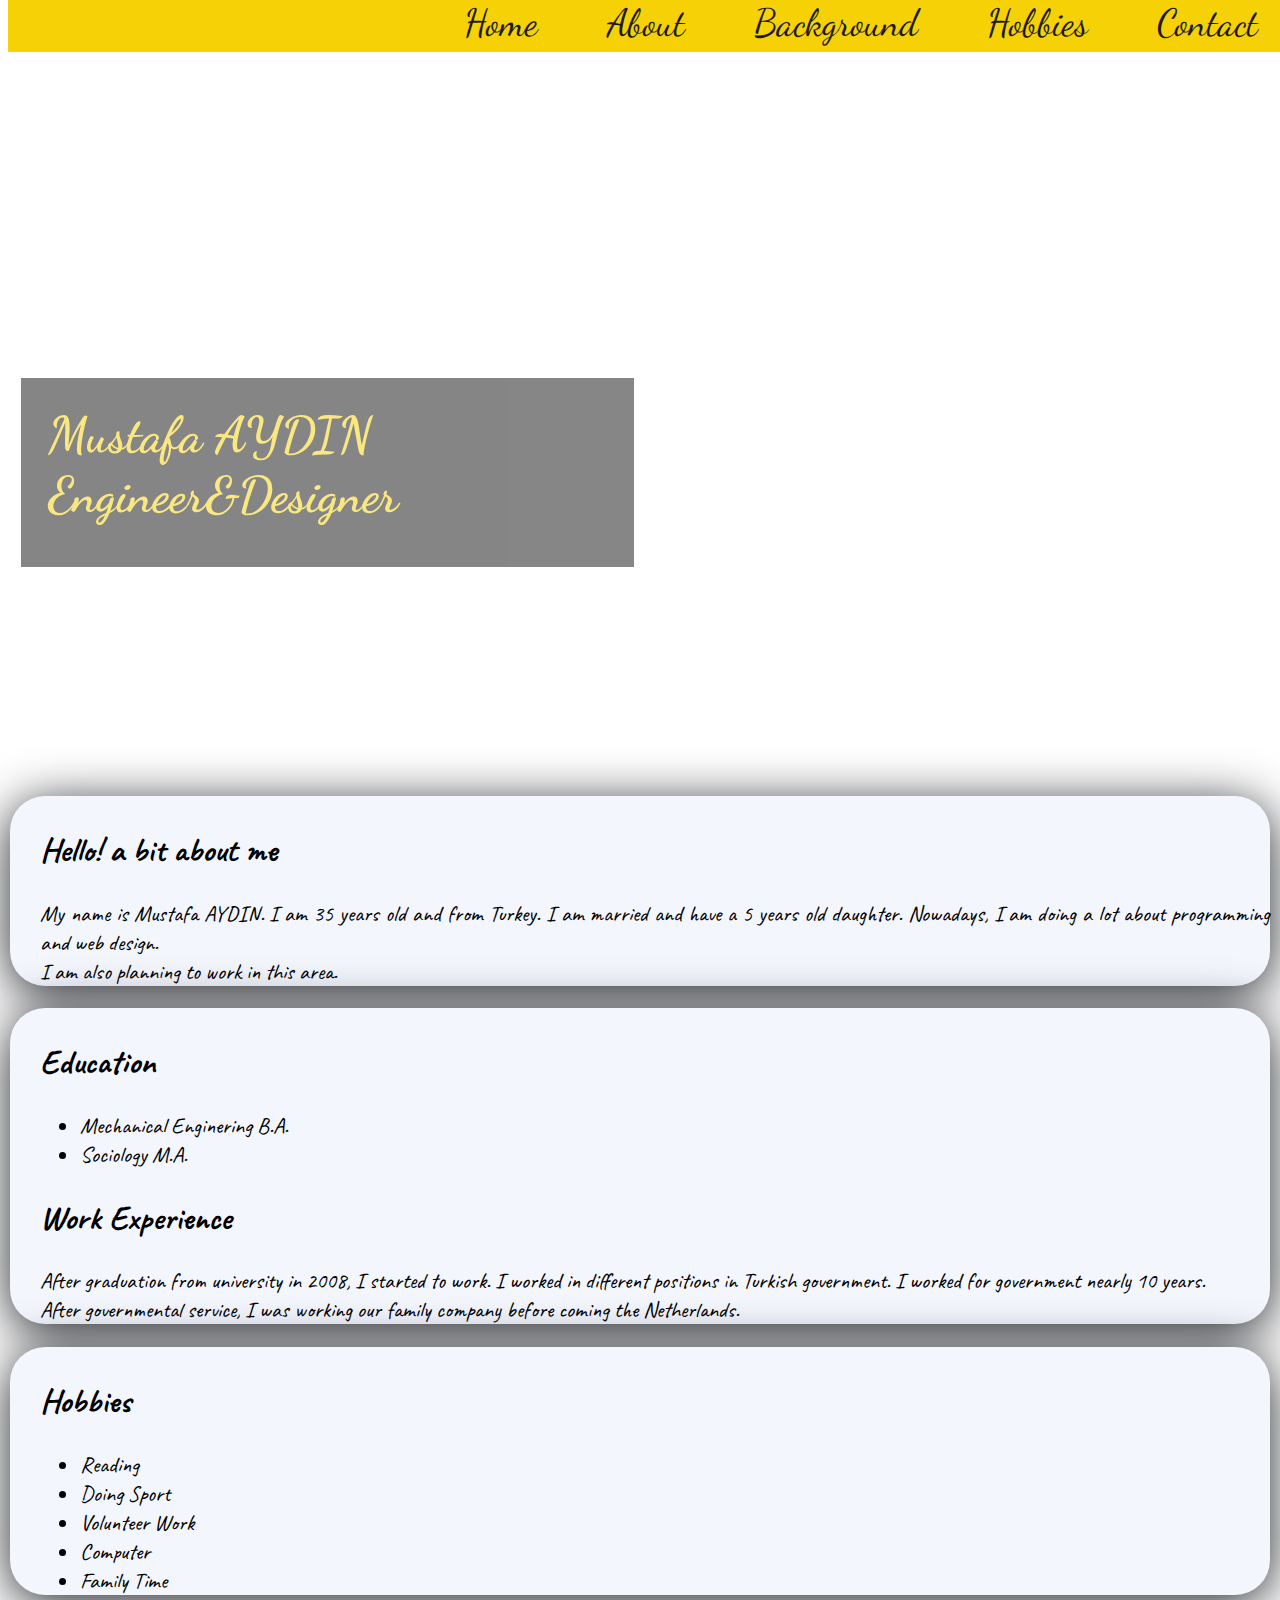
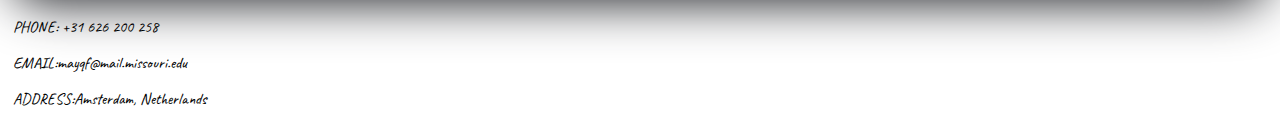
<file: week1/index.html>
<!DOCTYPE html>
<html lang="en">

<head>
    <meta charset="UTF-8">
    <meta name="viewport" content="width=device-width, initial-scale=1.0">
    <meta http-equiv="X-UA-Compatible" content="ie=edge">
    <meta http-equiv="refresh" content="30">
    <meta name="keywords" content="HTML, CSS">
    <meta name="author" content="mayqf">
    <title>About Mustafa</title>
    <link rel="stylesheet" type="text/css" href="styles.css">
    <link href="https://fonts.googleapis.com/css?family=Caveat|Dancing+Script|Great+Vibes&display=swap" rel="stylesheet">

</head>

<body>
    <header>
        <div id="header_img">
            <h1><span></span> Mustafa AYDIN <br> Engineer&Designer</h1>
        </div>
        <div class="homemenu">
            <a href="index.html">Home</a>
            <a href="#aboutme">About</a>
            <a href="#edu">Background</a>
            <a href="#hob">Hobbies</a>
            <a href="#cont">Contact</a>
        </div>
    </header>
    <div class="sections" id="aboutme">
        <h2>Hello! a bit about me</h2>
        <p>My name is Mustafa AYDIN. I am 35 years old and from Turkey. I am married and have a
            5 years old daughter. Nowadays, I am doing a lot about programming and web design. <br>
            I am also planning to work in this area. </p>
    </div>
    <div class="sections" id="edu">
        <h2>Education</h2>
        <ul class="nav-list">
            <li>Mechanical Enginering B.A.</li>
            <li>Sociology M.A.</li>
        </ul>
        <h2>Work Experience</h2>
        <p>After graduation from university in 2008, I started to work. I worked in different positions in Turkish
            government. I worked for government nearly 10 years. <br> After governmental service, I was working our family company before coming the Netherlands.</p>
    </div>
    <div class="sections" id="hob">
           <h2>Hobbies</h2>
           <ul class="nav-list">
                <li>Reading</li>
                <li>Doing Sport</li>
                <li>Volunteer Work</li>
                <li>Computer</li>
                <li>Family Time</li>
            </ul>
        

    </div>

    <footer id="cont">
        <p>PHONE: +31 626 200 258</p> 
        <p>EMAIL:mayqf@mail.missouri.edu </p>
        <p>ADDRESS:Amsterdam, Netherlands</p>
    </footer>

</body>

</html>
</file>
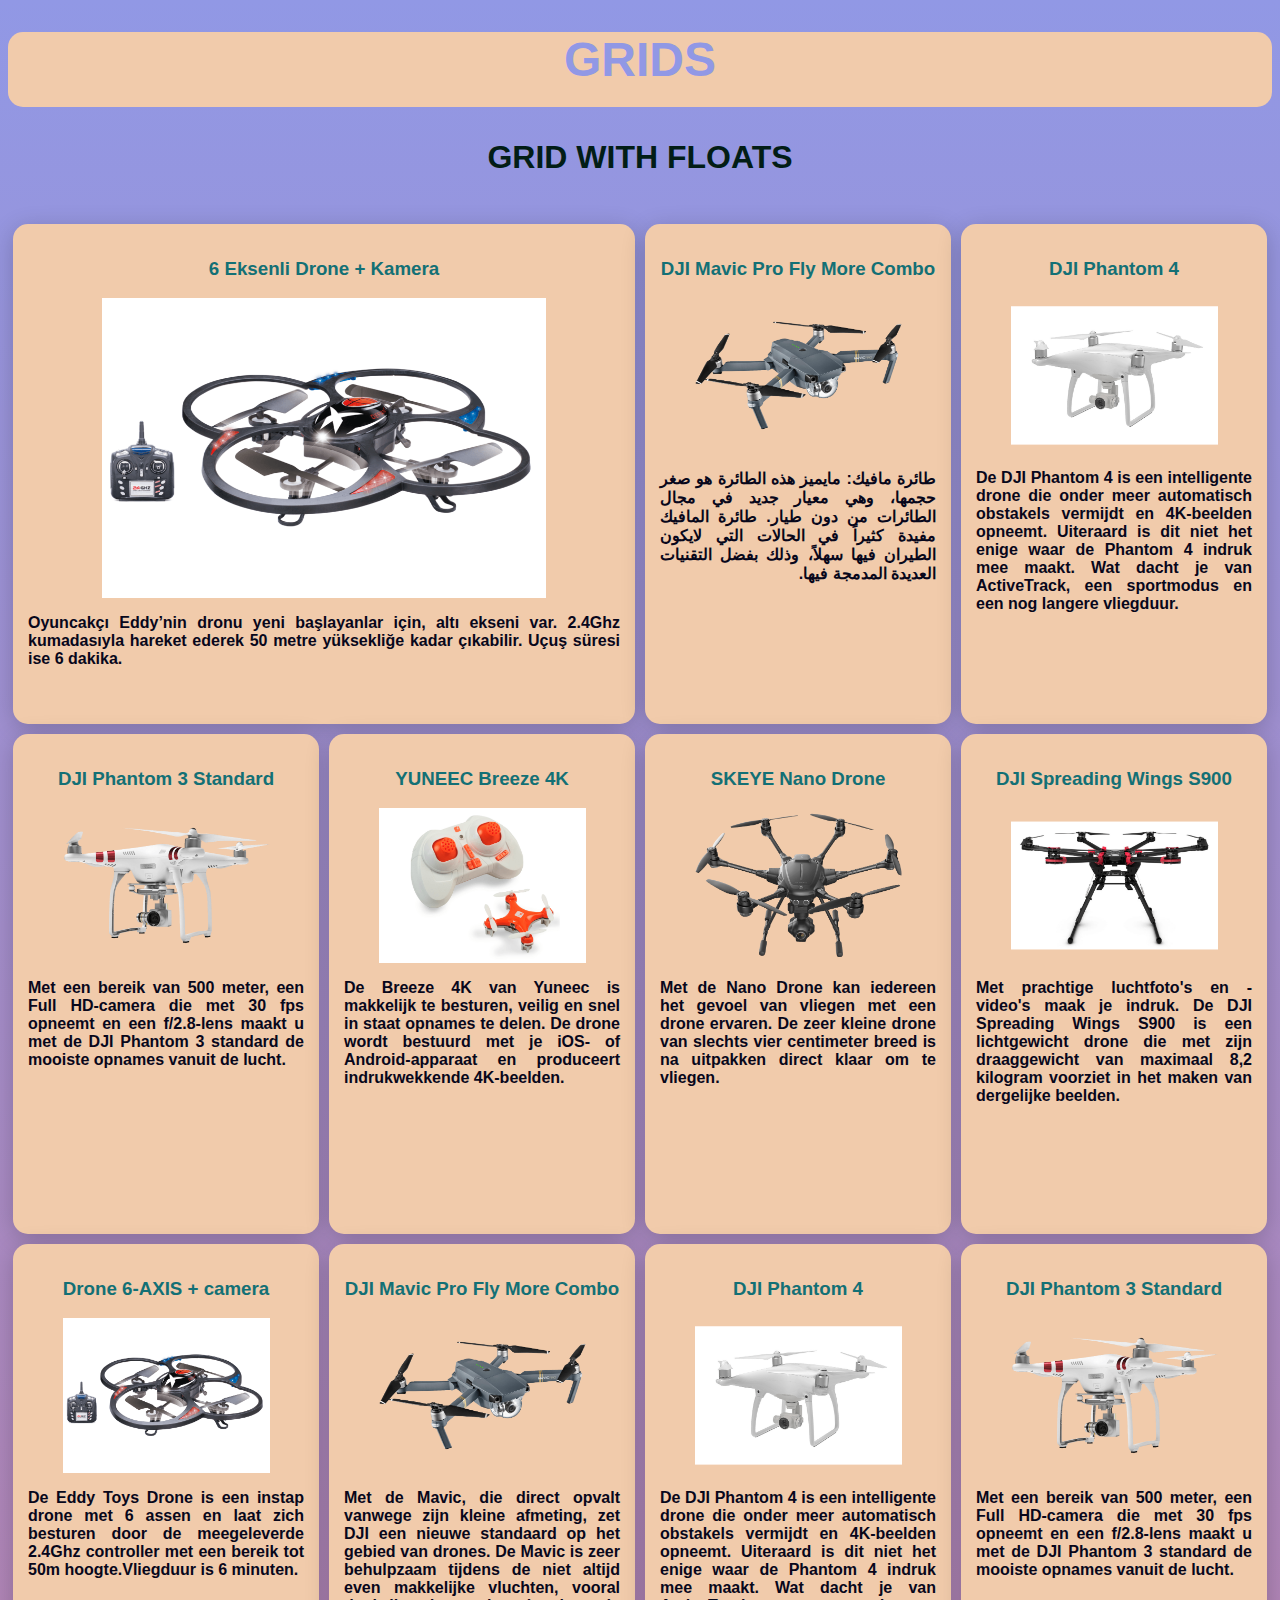
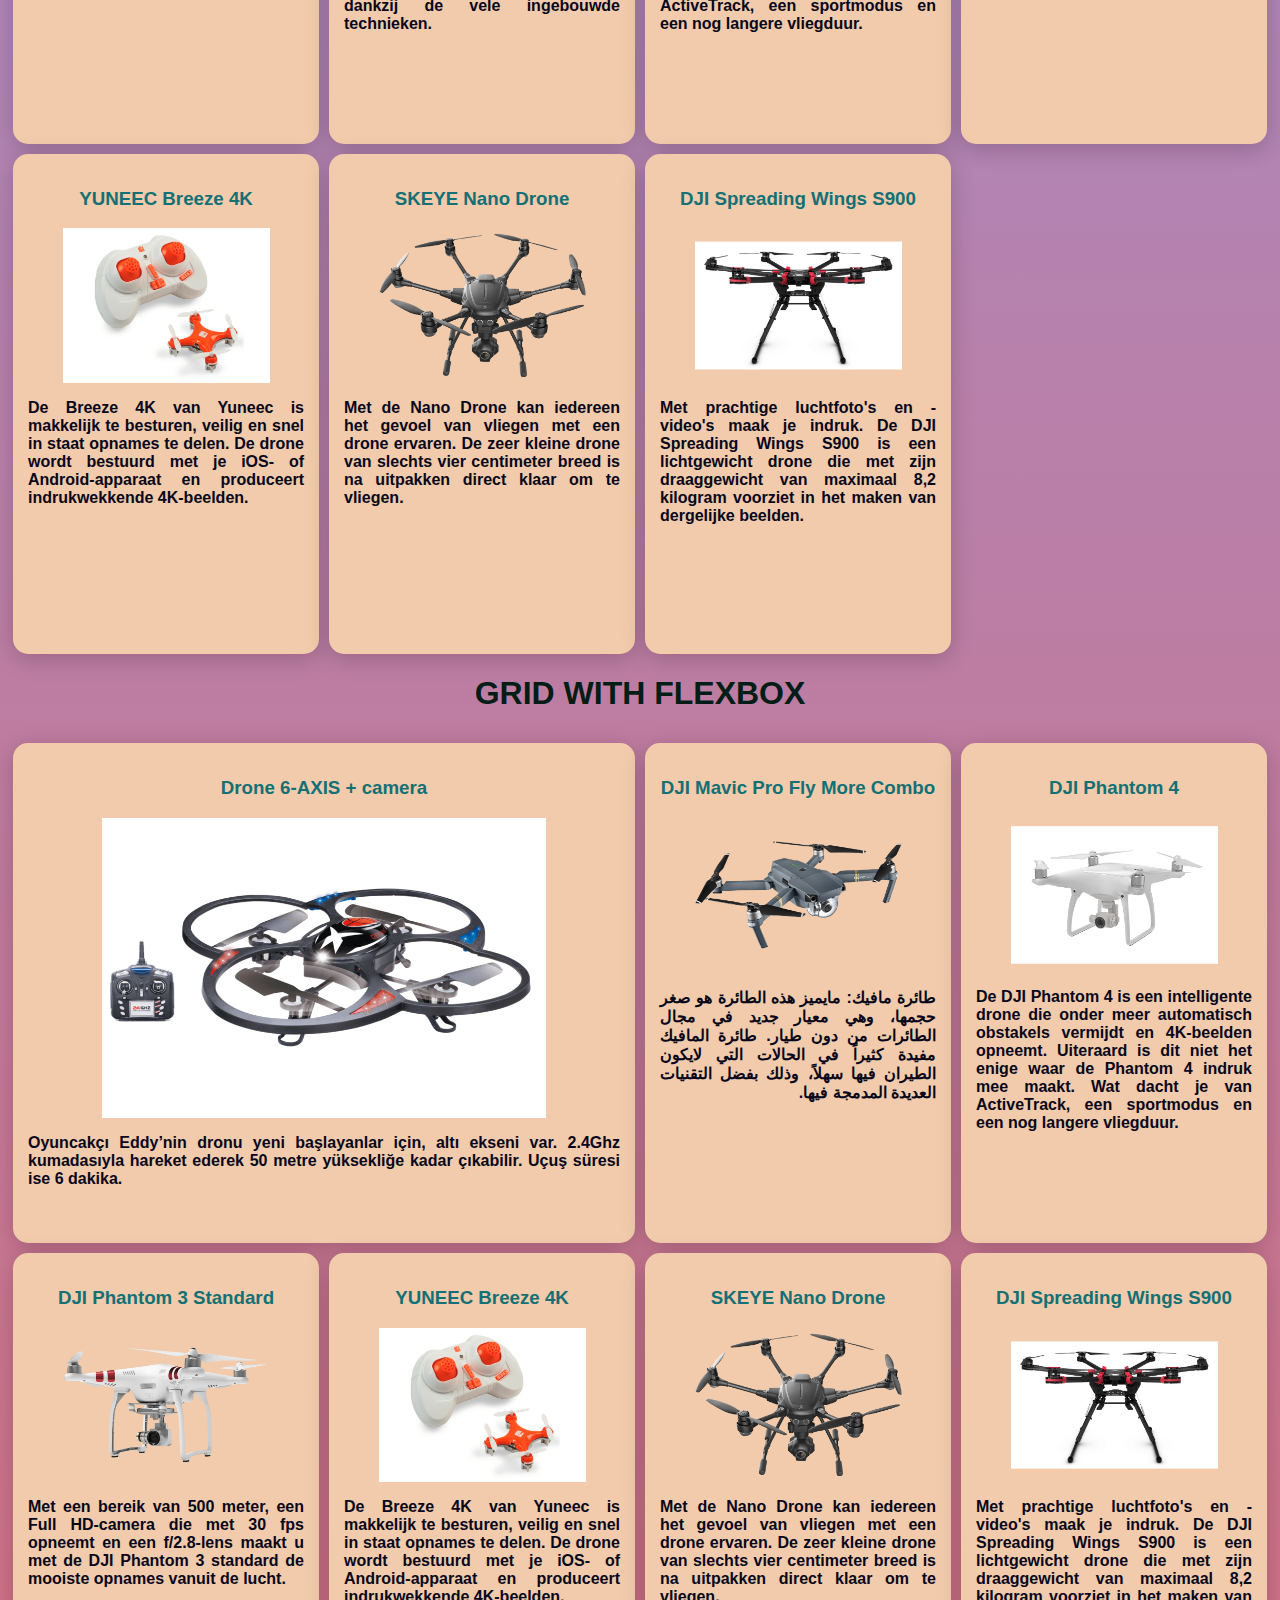
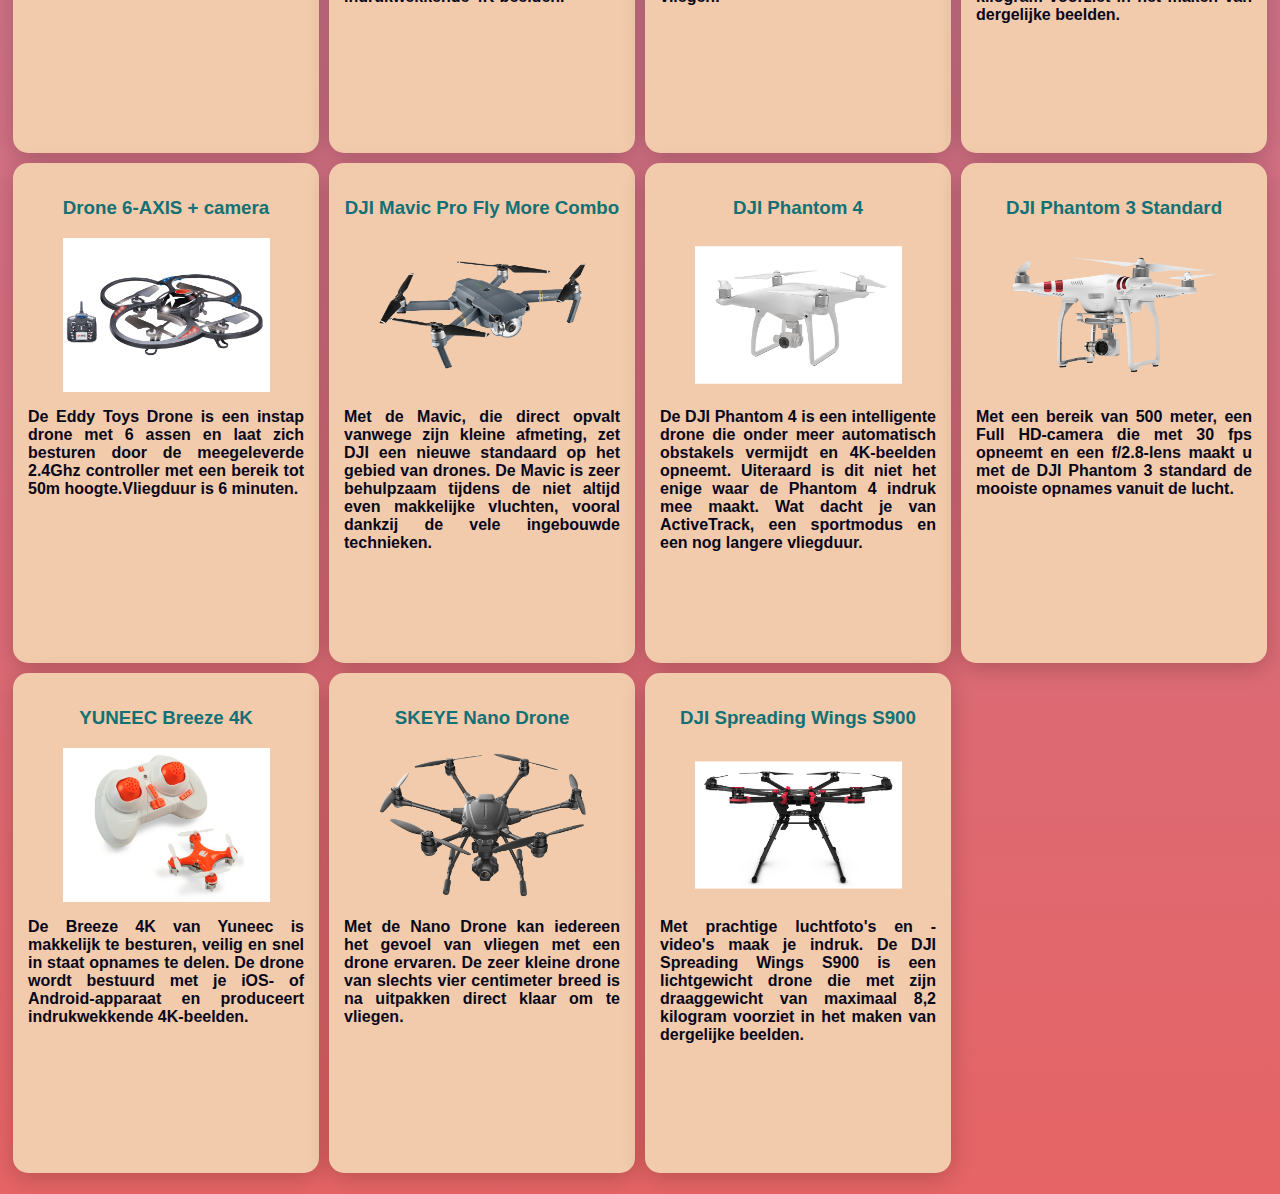
<file: week2/index.html>
<!doctype html>
<html>
    <head>
        <meta charset="utf-8">
        <meta name="viewport" content="width=device-width, initial-scale=1.0">
        <title>Grids</title>
        <link rel="stylesheet" href="style.css">
    </head>
    <body>
        <header>
            <h1>Grids</h1>
        </header>
        <main>
            <section>
                <h2>Grid with floats</h2>
                <ul id="grid-floats">
                    <li class="grid-item">
                        <h3>6 Eksenli Drone + Kamera</h3>
                        <img src="images/drone1.png">
                        <p>Oyuncakçı Eddy’nin dronu yeni başlayanlar için, altı ekseni var. 2.4Ghz kumadasıyla hareket ederek 50 metre yüksekliğe kadar çıkabilir. Uçuş süresi ise 6 dakika.</p>
                    </li>
                    <li class="grid-item">
                        <h3>DJI Mavic Pro Fly More Combo</h3>
                        <img src="images/drone2.png">
                         <p dir="rtl">طائرة مافيك: مايميز هذه الطائرة هو صغر حجمها، وهي معيار جديد في مجال الطائرات من دون طيار. طائرة المافيك مفيدة كثيراً في الحالات التي لايكون الطيران فيها سهلاً، وذلك بفضل التقنيات العديدة المدمجة فيها.</p>
                    </li>
                    <li class="grid-item">
                        <h3>DJI Phantom 4</h3>
                        <img src="images/drone3.png">
                        <p>De DJI Phantom 4 is een intelligente drone die onder meer automatisch obstakels vermijdt en 4K-beelden opneemt. Uiteraard is dit niet het enige waar de Phantom 4 indruk mee maakt. Wat dacht je van ActiveTrack, een sportmodus en een nog langere vliegduur.</p>
                    </li>
                    <li class="grid-item">
                        <h3>DJI Phantom 3 Standard</h3>
                        <img src="images/drone4.png">
                        <p>Met een bereik van 500 meter, een Full HD-camera die met 30 fps opneemt en een f/2.8-lens maakt u met de DJI Phantom 3 standard de mooiste opnames vanuit de lucht.</p>
                    </li>
                    <li class="grid-item">
                        <h3>YUNEEC Breeze 4K</h3>
                        <img src="images/drone5.png">
                        <p>De Breeze 4K van Yuneec is makkelijk te besturen, veilig en snel in staat opnames te delen. De drone wordt bestuurd met je iOS- of Android-apparaat en produceert indrukwekkende 4K-beelden.</p>
                    </li>
                    <li class="grid-item">
                        <h3>SKEYE Nano Drone</h3>
                        <img src="images/drone6.png">
                        <p>Met de Nano Drone kan iedereen het gevoel van vliegen met een drone ervaren. De zeer kleine drone van slechts vier centimeter breed is na uitpakken direct klaar om te vliegen.</p>
                    </li>
                    <li class="grid-item">
                        <h3>DJI Spreading Wings S900</h3>
                        <img src="images/drone7.png">
                        <p>Met prachtige luchtfoto's en -video's maak je indruk. De DJI Spreading Wings S900 is een lichtgewicht drone die met zijn draaggewicht van maximaal 8,2 kilogram voorziet in het maken van dergelijke beelden.</p>
                    </li>
                    <li class="grid-item">
                        <h3>Drone 6-AXIS + camera</h3>
                        <img src="images/drone1.png">
                        <p>De Eddy Toys Drone is een instap drone met 6 assen en laat zich besturen door de meegeleverde 2.4Ghz controller met een bereik tot 50m hoogte.Vliegduur is 6 minuten.</p>
                    </li>
                    <li class="grid-item">
                        <h3>DJI Mavic Pro Fly More Combo</h3>
                        <img src="images/drone2.png">
                        <p>Met de Mavic, die direct opvalt vanwege zijn kleine afmeting, zet DJI een nieuwe standaard op het gebied van drones. De Mavic is zeer behulpzaam tijdens de niet altijd even makkelijke vluchten, vooral dankzij de vele ingebouwde technieken.</p>
                    </li>
                    <li class="grid-item">
                        <h3>DJI Phantom 4</h3>
                        <img src="images/drone3.png">
                        <p>De DJI Phantom 4 is een intelligente drone die onder meer automatisch obstakels vermijdt en 4K-beelden opneemt. Uiteraard is dit niet het enige waar de Phantom 4 indruk mee maakt. Wat dacht je van ActiveTrack, een sportmodus en een nog langere vliegduur.</p>
                    </li>
                    <li class="grid-item">
                        <h3>DJI Phantom 3 Standard</h3>
                        <img src="images/drone4.png">
                        <p>Met een bereik van 500 meter, een Full HD-camera die met 30 fps opneemt en een f/2.8-lens maakt u met de DJI Phantom 3 standard de mooiste opnames vanuit de lucht.</p>
                    </li>
                    <li class="grid-item">
                        <h3>YUNEEC Breeze 4K</h3>
                        <img src="images/drone5.png">
                        <p>De Breeze 4K van Yuneec is makkelijk te besturen, veilig en snel in staat opnames te delen. De drone wordt bestuurd met je iOS- of Android-apparaat en produceert indrukwekkende 4K-beelden.</p>
                    </li>
                    <li class="grid-item">
                        <h3>SKEYE Nano Drone</h3>
                        <img src="images/drone6.png">
                        <p>Met de Nano Drone kan iedereen het gevoel van vliegen met een drone ervaren. De zeer kleine drone van slechts vier centimeter breed is na uitpakken direct klaar om te vliegen.</p>
                    </li>
                    <li class="grid-item">
                        <h3>DJI Spreading Wings S900</h3>
                        <img src="images/drone7.png">
                        <p>Met prachtige luchtfoto's en -video's maak je indruk. De DJI Spreading Wings S900 is een lichtgewicht drone die met zijn draaggewicht van maximaal 8,2 kilogram voorziet in het maken van dergelijke beelden.</p>
                    </li>
                </ul>
                
            </section>
            <section>
                <h2>Grid with flexbox</h2>
                <ul id="grid-flex">
                    <li class="grid-item">
                        <h3>Drone 6-AXIS + camera</h3>
                        <img src="images/drone1.png">
                        <p>Oyuncakçı Eddy’nin dronu yeni başlayanlar için, altı ekseni var. 2.4Ghz kumadasıyla hareket ederek 50 metre yüksekliğe kadar çıkabilir. Uçuş süresi ise 6 dakika.</p>
                    </li>
                    <li class="grid-item">
                        <h3>DJI Mavic Pro Fly More Combo</h3>
                        <img src="images/drone2.png">
                         <p dir="rtl">طائرة مافيك: مايميز هذه الطائرة هو صغر حجمها، وهي معيار جديد في مجال الطائرات من دون طيار. طائرة المافيك مفيدة كثيراً في الحالات التي لايكون الطيران فيها سهلاً، وذلك بفضل التقنيات العديدة المدمجة فيها.</p>
                    </li>
                    <li class="grid-item">
                        <h3>DJI Phantom 4</h3>
                        <img src="images/drone3.png">
                        <p>De DJI Phantom 4 is een intelligente drone die onder meer automatisch obstakels vermijdt en 4K-beelden opneemt. Uiteraard is dit niet het enige waar de Phantom 4 indruk mee maakt. Wat dacht je van ActiveTrack, een sportmodus en een nog langere vliegduur.</p>
                    </li>
                    <li class="grid-item">
                        <h3>DJI Phantom 3 Standard</h3>
                        <img src="images/drone4.png">
                        <p>Met een bereik van 500 meter, een Full HD-camera die met 30 fps opneemt en een f/2.8-lens maakt u met de DJI Phantom 3 standard de mooiste opnames vanuit de lucht.</p>
                    </li>
                    <li class="grid-item">
                        <h3>YUNEEC Breeze 4K</h3>
                        <img src="images/drone5.png">
                        <p>De Breeze 4K van Yuneec is makkelijk te besturen, veilig en snel in staat opnames te delen. De drone wordt bestuurd met je iOS- of Android-apparaat en produceert indrukwekkende 4K-beelden.</p>
                    </li>
                    <li class="grid-item">
                        <h3>SKEYE Nano Drone</h3>
                        <img src="images/drone6.png">
                        <p>Met de Nano Drone kan iedereen het gevoel van vliegen met een drone ervaren. De zeer kleine drone van slechts vier centimeter breed is na uitpakken direct klaar om te vliegen.</p>
                    </li>
                    <li class="grid-item">
                        <h3>DJI Spreading Wings S900</h3>
                        <img src="images/drone7.png">
                        <p>Met prachtige luchtfoto's en -video's maak je indruk. De DJI Spreading Wings S900 is een lichtgewicht drone die met zijn draaggewicht van maximaal 8,2 kilogram voorziet in het maken van dergelijke beelden.</p>
                    </li>
                    <li class="grid-item">
                        <h3>Drone 6-AXIS + camera</h3>
                        <img src="images/drone1.png">
                        <p>De Eddy Toys Drone is een instap drone met 6 assen en laat zich besturen door de meegeleverde 2.4Ghz controller met een bereik tot 50m hoogte.Vliegduur is 6 minuten.</p>
                    </li>
                    <li class="grid-item">
                        <h3>DJI Mavic Pro Fly More Combo</h3>
                        <img src="images/drone2.png">
                        <p>Met de Mavic, die direct opvalt vanwege zijn kleine afmeting, zet DJI een nieuwe standaard op het gebied van drones. De Mavic is zeer behulpzaam tijdens de niet altijd even makkelijke vluchten, vooral dankzij de vele ingebouwde technieken.</p>
                    </li>
                    <li class="grid-item">
                        <h3>DJI Phantom 4</h3>
                        <img src="images/drone3.png">
                        <p>De DJI Phantom 4 is een intelligente drone die onder meer automatisch obstakels vermijdt en 4K-beelden opneemt. Uiteraard is dit niet het enige waar de Phantom 4 indruk mee maakt. Wat dacht je van ActiveTrack, een sportmodus en een nog langere vliegduur.</p>
                    </li>
                    <li class="grid-item">
                        <h3>DJI Phantom 3 Standard</h3>
                        <img src="images/drone4.png">
                        <p>Met een bereik van 500 meter, een Full HD-camera die met 30 fps opneemt en een f/2.8-lens maakt u met de DJI Phantom 3 standard de mooiste opnames vanuit de lucht.</p>
                    </li>
                    <li class="grid-item">
                        <h3>YUNEEC Breeze 4K</h3>
                        <img src="images/drone5.png">
                        <p>De Breeze 4K van Yuneec is makkelijk te besturen, veilig en snel in staat opnames te delen. De drone wordt bestuurd met je iOS- of Android-apparaat en produceert indrukwekkende 4K-beelden.</p>
                    </li>
                    <li class="grid-item">
                        <h3>SKEYE Nano Drone</h3>
                        <img src="images/drone6.png">
                        <p>Met de Nano Drone kan iedereen het gevoel van vliegen met een drone ervaren. De zeer kleine drone van slechts vier centimeter breed is na uitpakken direct klaar om te vliegen.</p>
                    </li>
                    <li class="grid-item">
                        <h3>DJI Spreading Wings S900</h3>
                        <img src="images/drone7.png">
                        <p>Met prachtige luchtfoto's en -video's maak je indruk. De DJI Spreading Wings S900 is een lichtgewicht drone die met zijn draaggewicht van maximaal 8,2 kilogram voorziet in het maken van dergelijke beelden.</p>
                    </li>
                </ul>
            </section>
        </main>
    </body>
</html>
</file>
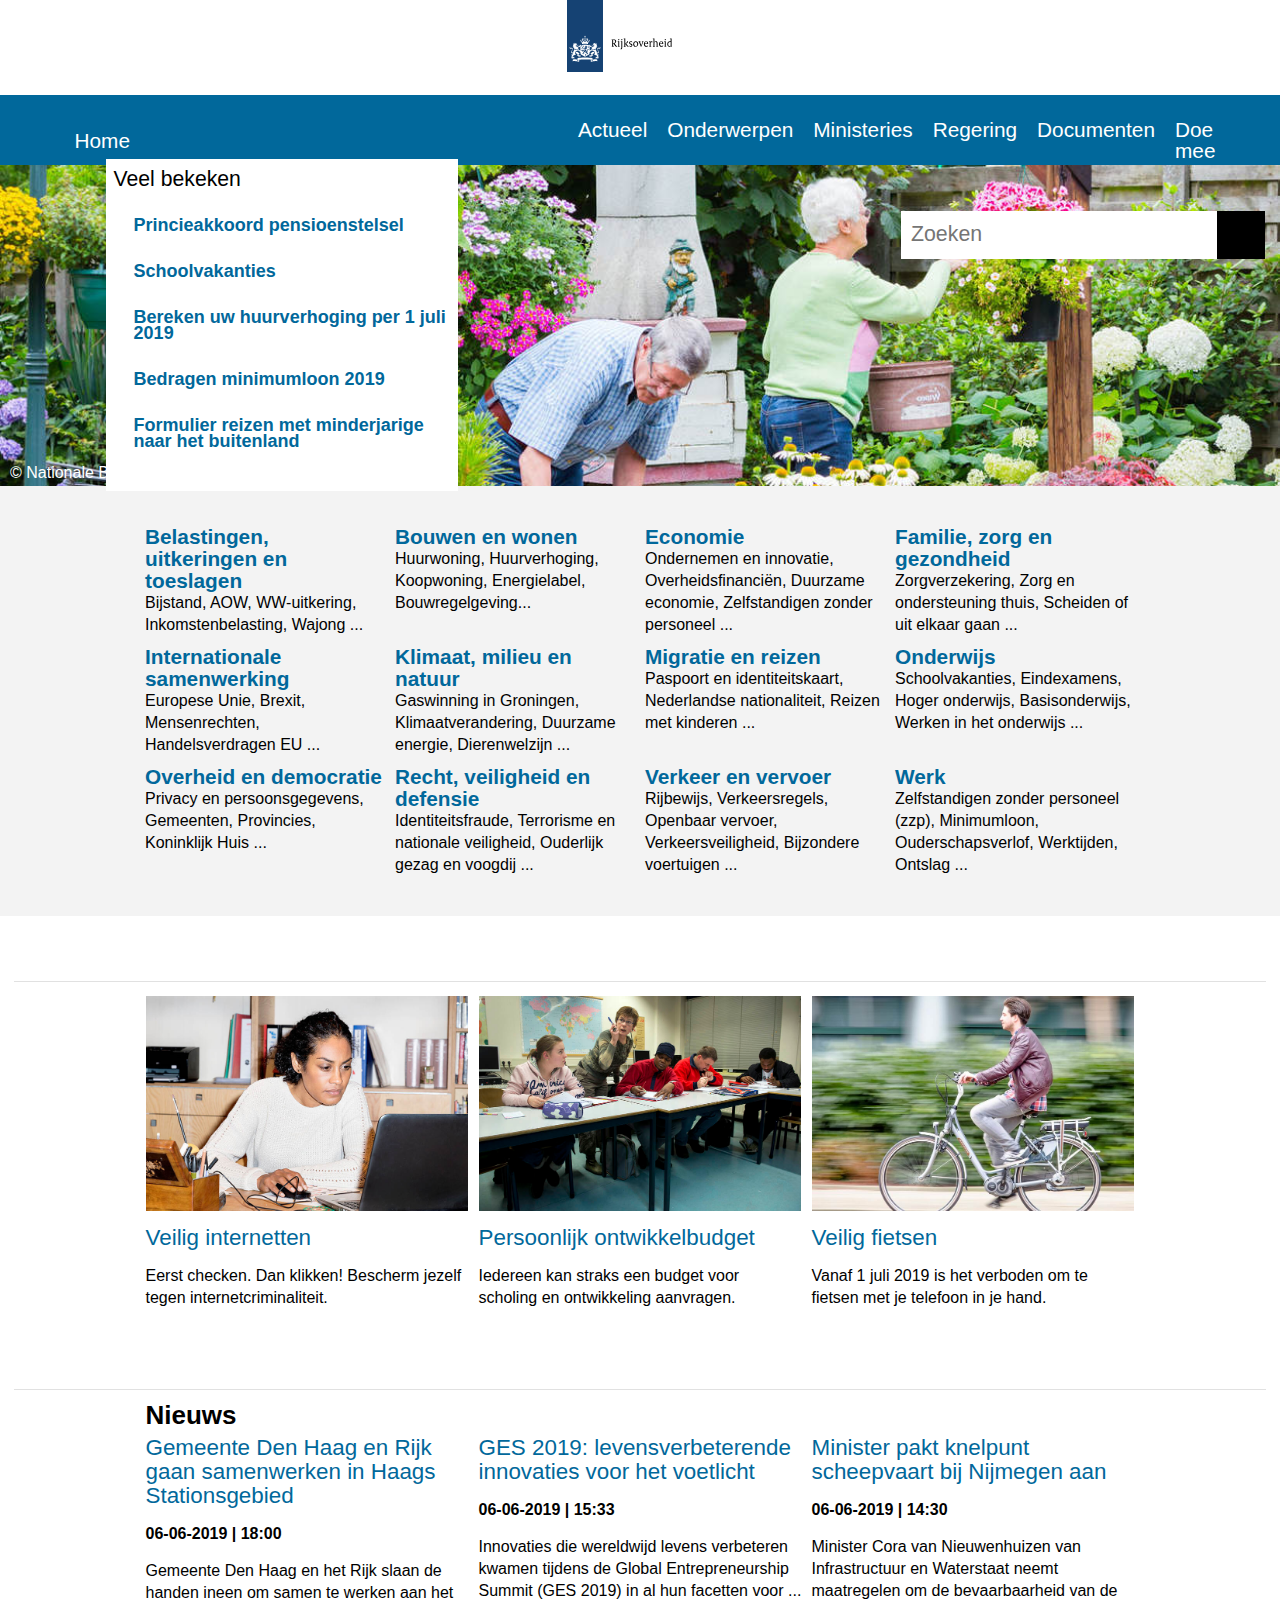
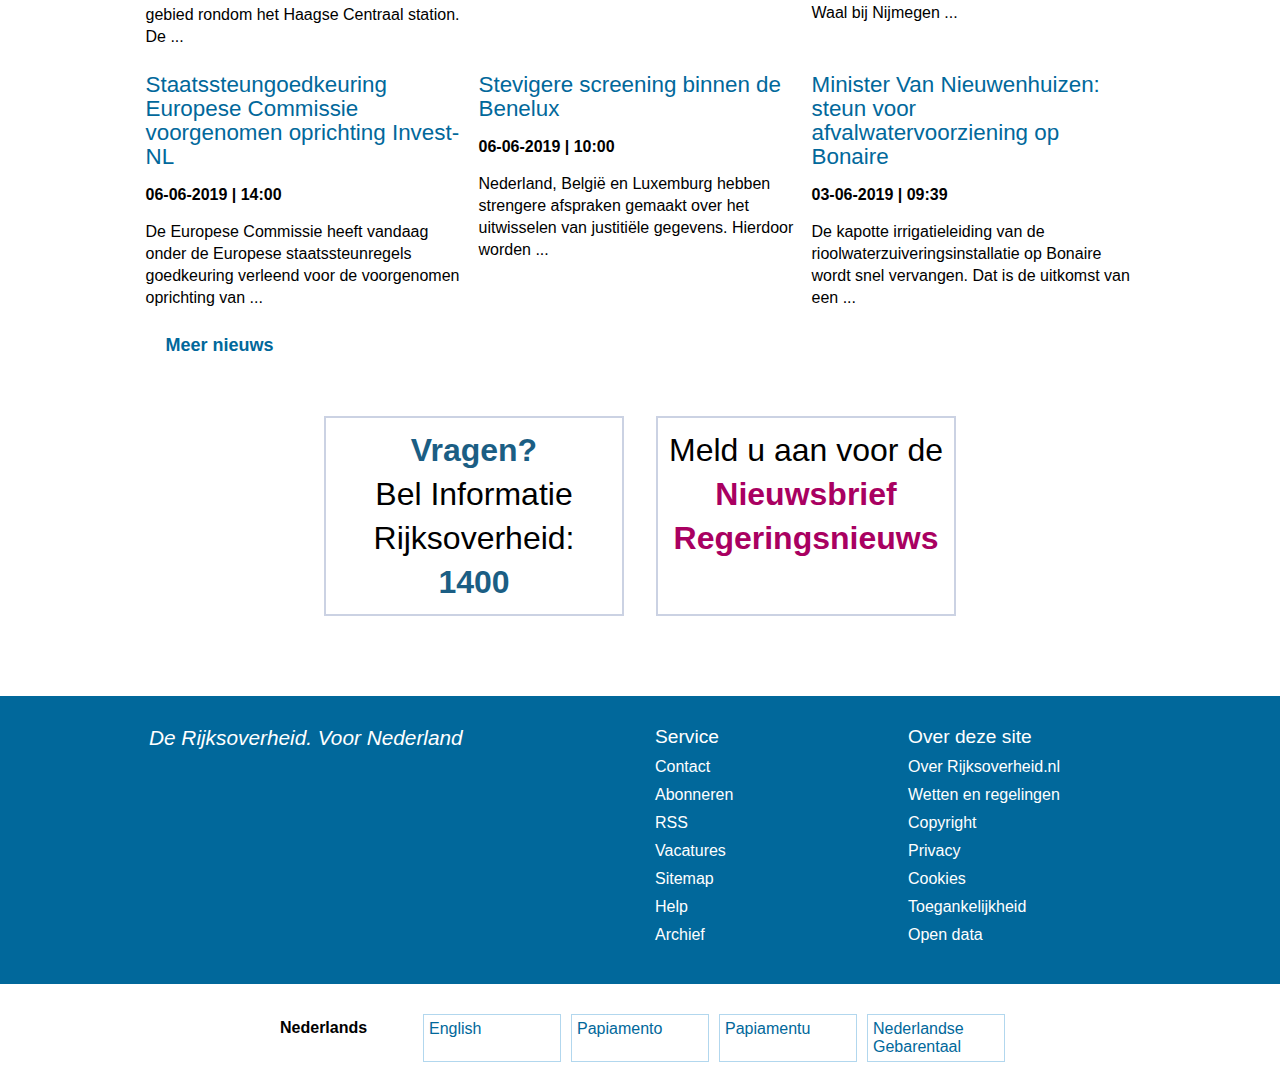
<file: week3/index.html>
<html lang="nl">

<head>
    <meta charset="UTF-8">
    <meta name="viewport" content="width=device-width, initial-scale=1.0">
    <meta name="author" content="Mustafa">
    <title>Ministeries | Rijksoverheid.nl</title>
    <link rel="stylesheet" href="https://use.fontawesome.com/releases/v5.6.3/css/all.css"
        integrity="sha384-UHRtZLI+pbxtHCWp1t77Bi1L4ZtiqrqD80Kn4Z8NTSRyMA2Fd33n5dQ8lWUE00s/" crossorigin="anonymous">
    <link rel="stylesheet" href="style.css" type="text/css">
</head>

</body>
<header>
    <!-- Top Part -->
    <div class="logotype">
        <img src="images/logo-ro.svg" alt="Rijksoverheid">
    </div>
    <div id="main-nav">
        <div class="menu">
            <a>Home</a>
        </div>
        <ul id="top-menu">
            <li>Actueel</li>
            <li>Onderwerpen</li>
            <li>Ministeries</li>
            <li>Regering</li>
            <li>Documenten</li>
            <li>Doe mee</li>
        </ul>
        <div class="search-wrapper">
            <input type="text" id="search-keyword" class="search-input" name="trefwoord" title="Type hier uw zoektermen"
                placeholder="Zoeken">
            <button type="button" title="invoer wissen" id="clear">
            </button>
            <button class="search-submit" name="search-submit" type="submit" title="Zoeken">
                <i class="fas fa-search"></i>
            </button>
        </div>
    </div>
    <!-- "Veel bekeken" Part -->
    <div class="image-wrapper">
        <div class="task-wrapper" id="ul1">
            <h2>Veel bekeken</h2>
            <ul>
                <li><i class="fas fa-chevron-right"></i>Princieakkoord pensioenstelsel</li>
                <li><i class="fas fa-chevron-right"></i>Schoolvakanties</li>
                <li><i class="fas fa-chevron-right"></i>Bereken uw huurverhoging per 1 juli 2019</li>
                <li><i class="fas fa-chevron-right"></i>Bedragen minimumloon 2019</li>
                <li><i class="fas fa-chevron-right"></i>Formulier reizen met minderjarige naar het buitenland</li>
            </ul>
        </div>
        <p class="copyright">&copy; Nationale Beeldbank</p>
        <div class="image-container">
            <picture>
                <source srcset="images/schoolvakanties-hero.jpg" media="(max-width: 799px)">
                <source srcset="images/met-pensioen-gaan-hero.jpg" media="(min-width: 800px)">
                <img src="images/schoolvakanties-hero.jpg" alt="School vakanties">
            </picture>
        </div>
    </div>
</header>
<!-- Main Section -->
<main>
    <!-- Gray Part -->
    <section class="main-menu">
        <h2 class="assistive">Hoofdmenu</h2>
        <ul>
            <li>
                <h3>Belastingen, uitkeringen en toeslagen</h3>
                <p>Bijstand, AOW, WW-uitkering, Inkomstenbelasting, Wajong ...</p>
            </li>
            <li>
                <h3>Bouwen en wonen</h3>
                <p>Huurwoning, Huurverhoging, Koopwoning, Energielabel, Bouwregelgeving...</p>
            </li>
            <li>
                <h3>Economie</h3>
                <p>Ondernemen en innovatie, Overheidsfinanciën, Duurzame economie, Zelfstandigen zonder personeel ...
                </p>
            </li>
            <li>
                <h3>Familie, zorg en gezondheid</h3>
                <p>Zorgverzekering, Zorg en ondersteuning thuis, Scheiden of uit elkaar gaan ...</p>
            </li>
            <li>
                <h3>Internationale samenwerking</h3>
                <p>Europese Unie, Brexit, Mensenrechten, Handelsverdragen EU ...</p>
            </li>
            <li>
                <h3>Klimaat, milieu en natuur</h3>
                <p>Gaswinning in Groningen, Klimaatverandering, Duurzame energie, Dierenwelzijn ...</p>
            </li>
            <li>
                <h3>Migratie en reizen</h3>
                <p>Paspoort en identiteitskaart, Nederlandse nationaliteit, Reizen met kinderen ...</p>
            </li>
            <li>
                <h3>Onderwijs</h3>
                <p>Schoolvakanties, Eindexamens, Hoger onderwijs, Basisonderwijs, Werken in het onderwijs ...</p>
            </li>
            <li>
                <h3>Overheid en democratie</h3>
                <p>Privacy en persoonsgegevens, Gemeenten, Provincies, Koninklijk Huis ...</p>
            </li>
            <li>
                <h3>Recht, veiligheid en defensie</h3>
                <p>Identiteitsfraude, Terrorisme en nationale veiligheid, Ouderlijk gezag en voogdij ...</p>
            </li>
            <li>
                <h3>Verkeer en vervoer</h3>
                <p>Rijbewijs, Verkeersregels, Openbaar vervoer, Verkeersveiligheid, Bijzondere voertuigen ...</p>
            </li>
            <li>
                <h3>Werk</h3>
                <p>Zelfstandigen zonder personeel (zzp), Minimumloon, Ouderschapsverlof, Werktijden, Ontslag ...</p>
            </li>
        </ul>
    </section>
    <!-- White Part-Veiliginternet -->
    <section class="brick-row">
        <h2 class="assistive">Uitgelicht</h2>
        <div class="brick">
            <div class="brick-image">
                <img src="images/veilig-internetten-uitgelicht-1.jpg" alt="">
            </div>
            <div class="brick-text">
                <h3>Veilig internetten</h3>
                <p>Eerst checken. Dan klikken! Bescherm jezelf tegen internetcriminaliteit.</p>
            </div>
        </div>
        <div class="brick">

            <div class="brick-image">
                <img src="images/uitgelicht-leven-lang-leren.jpg" alt="">


            </div>
            <div class="brick-text">
                <h3>Persoonlijk ontwikkelbudget</h3>
                <p>Iedereen kan straks een budget voor scholing en ontwikkeling aanvragen.
                </p>
            </div>
        </div>
        <div class="brick">
            <div class="brick-image">
                <img src="images/electrisch_fietsen_1920x1280.jpg" alt="">
            </div>
            <div class="brick-text">
                <h3>Veilig fietsen</h3>
                <p>Vanaf 1 juli 2019 is het verboden om te fietsen met je telefoon in je hand.
                </p>
            </div>
        </div>
    </section>
    <!-- Nieuws -->
    <section class="brick-row neiuws">
        <h2>Nieuws</h2>
        <div class="brick">
            <h3>Gemeente Den Haag en Rijk gaan samenwerken in Haags Stationsgebied</h3>
            <div class="brick-text">
                <p><span>06-06-2019 | 18:00</span></p>
                <p>Gemeente Den Haag en het Rijk slaan de handen ineen om samen te werken aan het gebied rondom het
                    Haagse Centraal station. De ...
                </p>
            </div>
        </div>
        <div class="brick">
            <h3>GES 2019: levensverbeterende innovaties voor het voetlicht</h3>
            <div class="brick-text">
                <p><span>06-06-2019 | 15:33</span></p>
                <p>Innovaties die wereldwijd levens verbeteren kwamen tijdens de Global Entrepreneurship Summit (GES
                    2019) in al hun facetten voor ...</p>
            </div>
        </div>
        <div class="brick">
            <h3>Minister pakt knelpunt scheepvaart bij Nijmegen aan</h3>
            <div class="brick-text">
                <p><span>06-06-2019 | 14:30</span></p>
                <p>
                    Minister Cora van Nieuwenhuizen van Infrastructuur en Waterstaat neemt maatregelen om de
                    bevaarbaarheid van de Waal bij Nijmegen ...
                </p>
            </div>
        </div>
        <div class="brick">
            <h3>
                Staatssteungoedkeuring Europese Commissie voorgenomen oprichting Invest-NL</h3>
            <div class="brick-text">
                <p><span>06-06-2019 | 14:00</span></p>
                <p>De Europese Commissie heeft vandaag onder de Europese staatssteunregels goedkeuring verleend voor de
                    voorgenomen oprichting van ...
                </p>
            </div>
        </div>
        <div class="brick">
            <h3>Stevigere screening binnen de Benelux</h3>
            <div class="brick-text">
                <p><span>06-06-2019 | 10:00</span></p>
                <p>Nederland, België en Luxemburg hebben strengere afspraken gemaakt over het uitwisselen van justitiële
                    gegevens. Hierdoor worden ...
                </p>
            </div>
        </div>
        <div class="brick">
            <h3>Minister Van Nieuwenhuizen: steun voor afvalwatervoorziening op Bonaire
            </h3>
            <div class="brick-text">
                <p><span>03-06-2019 | 09:39</span></p>
                <p>De kapotte irrigatieleiding van de rioolwaterzuiveringsinstallatie op Bonaire wordt snel vervangen.
                    Dat is de uitkomst van een ...</p>
            </div>
        </div>
        <a class="more"><i class="fas fa-chevron-right"></i>Meer nieuws</a>
    </section>
    <!-- Vragen&Meld -->
    <aside>
        <div class="banner">
            <p>Vragen? <br><span>Bel Informatie<br> Rijksoverheid:</span><br>1400</p>
        </div>
        <div class="banner">
            <p>Meld u aan voor de<br> <span>Nieuwsbrief<br> Regeringsnieuws</span></p>
        </div>
    </aside>
</main>
<!-- Footer Part -->
<footer>
    <div class="footer-wrapper">
        <div class="payoff">
            <span>De Rijksoverheid. Voor Nederland</span>
        </div>
        <div class="column">
            <h2>Service</h2>
            <ul>
                <li>Contact</li>
                <li>Abonneren</li>
                <li>RSS</li>
                <li>Vacatures</li>
                <li>Sitemap</li>
                <li>Help</li>
                <li>Archief</li>
            </ul>
        </div>
        <div class="column">
            <h2>Over deze site</h2>
            <ul>
                <li>Over Rijksoverheid.nl</li>
                <li>Wetten en regelingen</li>
                <li>Copyright</li>
                <li>Privacy</li>
                <li>Cookies</li>
                <li>Toegankelijkheid</li>
                <li>Open data</li>
            </ul>
        </div>
    </div>
    <div class="language-wrapper">
        <ul>
            <li>Nederlands</li>
            <li>English</li>
            <li>Papiamento</li>
            <li>Papiamentu</li>
            <li>Nederlandse Gebarentaal</li>
        </ul>
    </div>
</footer>

</html>
</file>
<file: week1/styles.css>
#header_img {
    background-image: url(https://cdn.pixabay.com/photo/2015/03/26/09/44/man-690201_960_720.jpg);
    background-repeat: no-repeat;
    height: 80vh;
    width: 200vh;
    background-position: center;
    background-size: cover;
    padding: 1%;
    margin-top: 2%;
    margin-bottom: 2%;

  }
#header_img h1 {
    font-size:50px;
    color:rgb(245, 209, 5);
    padding:1.5%;
    padding-right: 1px;
    font-family: 'Dancing Script', cursive;
    background: rgb(13, 13, 14);
    width: 65vh;
    height: 15vh;
    margin-top: 340px;
    opacity: 0.5;
  }

  .homemenu {
    position: fixed;
    top:0;
    width:100%;
    height: 52px;
    background-color:rgb(245, 209, 5);
    text-align:right;
  
    
  }
  .homemenu a {
    font-family:'Dancing Script', cursive; ;
    font-size:38px;
    color:rgb(32, 25, 25);
    text-decoration: none;
    padding-left: 35px;
    padding-right: 30px;
    padding-bottom:10px;
  }
  .homemenu a:hover {
    background-color:rebeccapurple;
    color:red;
    text-align:center;
    }
  .sections {
    font-family: "Caveat";
    text-align: justify;
    margin: 2px;
    padding-top: 5px;
    padding-left: 30px;
    box-shadow: 0px 8px 50px #202227;
    background-color: white;
    font-size: 1.4em;
    border-color: transparent;
    border-radius: 35px;  
    background-color: #f4f6fe;
    background-image: url("https://www.transparenttextures.com/patterns/45-degree-fabric-light.png");

  }
  footer {
    margin: 5px;
    font-family: "Caveat";

  }
</file>
<file: week2/style.css>
.grid-item {
  margin: 5px;
  padding: 15px;
  box-sizing: border-box;
  background: rgb(241, 203, 171);
  height: 500px;
  box-shadow: 0px 5px 25px 0px rgba(0, 0, 0, 0.2);
  border-radius: 15px;
}
body {
  background: linear-gradient(#9198e5,#e66465 );
}

img {
  width: 75%;
  max-height: 300px;
  display: block;
  margin-left: auto;
  margin-right: auto;
}

ul {
  padding:0;
}

p {
  text-align: justify;
  font-weight: bold;
}

li {
  list-style: none;
  transform: scale(1);
  transition: .3s ease-in-out;
  opacity: 1;
}

li:hover {
  transform: scale(1.02);
  opacity: 0.8;
}

h1 {
  color: #9198e5;
  font-family: Gill Sans Extrabold, sans-serif;
  font-size: 3em;
  text-align: center;
  text-transform: uppercase;
  background: rgb(241, 203, 171);
  height: 75px;
  position: relative;
  border-radius: 15px;
  
}
h2 {
  color: rgb(2, 29, 22);
  font-family: Gill Sans Extrabold, sans-serif;
  font-size: 2em;
  text-align: center;
  text-transform: uppercase;

  
}

h3 {
  color: rgb(19, 112, 117);
  font-family: 'Lato', sans-serif;
  text-align: center;
}

p {
  color: rgb(8, 7, 27);
  font-family: 'Lucida Sans', 'Lucida Sans Regular', 'Lucida Grande', 'Lucida Sans Unicode', Geneva, Verdana, sans-serif;
}


  /* flex*/

/* flex-computer*/
section:nth-child(2) ul {
  display: flex;
  flex-direction: column wrap;
  flex-wrap: wrap;
}

section:nth-child(2) li {
  width: calc(25% - 10px);
}

section:nth-child(2) li:nth-child(1) {
  width: calc(50% - 10px);
}

/* flex-tablet*/
@media only screen and (max-width:768px) {
  section:nth-child(2) li:nth-child(n+3) {
    width: calc(33% - 10px);
  }

  section:nth-child(2) li:nth-child(-n+2) {
    width: calc(50% - 10px);
  }
}

/* flex-mobile*/
@media only screen and (max-width:480px) {
  section:nth-child(2) li:nth-child(1) {
    width: 100%;
  }

  section:nth-child(2) li:nth-child(n+2) {
    width: calc(50% - 10px);
  }
}

/* float*/

/* float-computer*/
section:nth-child(1) ul {
  float: left;
}

section:nth-child(1) li {
  float: left;
  width: calc(25% - 10px);
}

section:nth-child(1) li:nth-child(1) {
  float: left;
  width: calc(50% - 10px);
}

section:nth-child(1) li:nth-child(1) img {
  height: 70%;
}

/*float-tablet*/
@media only screen and (max-width:768px) {
  section:nth-child(1) li:nth-child(n+3) {
    width: calc(33% - 10px);
  }

  section:nth-child(1) li:nth-child(-n+2) {
    width: calc(50% - 10px);
  }
}

/* float-mobile*/
@media only screen and (max-width:480px) {
  section:nth-child(1) li:nth-child(1) {
    width: calc(100% - 10px);
  }

  section:nth-child(1) li:nth-child(n+2) {
    width: calc(50% - 10px);
  }
}
</file>
<file: week3/style.css>
* {
  box-sizing: border-box;
  margin: 0;
  padding: 0;
  font-family: "RO Sans",Calibri,sans-serif;
}
li {
  list-style: none;
}

img{
  max-width: 100%;
}

h3, .more {
  color: #01689b;
}

h3:hover{
  text-decoration: underline;
}



/* Top part */
.logotype {
  display: flex;
  justify-content: center;
  margin-left: 80px;
  padding-bottom: 10px;
  height: 60px;
}
#ul1{
  top: 160px;
}

#main-nav {
  background-color: #01689b;
  padding: 15px;
  height: 128px;
  color: #fff;
  transition: height .30s ease-in-out;
}
.menu {
  display: flex;
  padding: 100px 0 86px 0;
  
}

#top-menu li{
  line-height: 1em;
  padding: 15px 5px 15px 5px;
  border-top: 1px;
}

#top-menu li:hover {
  text-decoration: underline;
}

.line {
  background-color: #fff;
  padding: 18px 1.6px;
  margin: 3px;
  transform-origin: 2px 5px;
  transition: transform ease-out 0.3s, opacity .30s;
}
input, button {
  border: none;
}
.search-wrapper input {
  width: 100%;
  height: 48px;
  padding: 0 80px 0 10px;
  font-size: 1.025em;
}
.search-wrapper, .image-wrapper,  .more, .task-wrapper ul li, #menu-hamburger{
  position: relative;
}

#clear {  
  top: 12px;
  right: 0;
  color: transparent;
  background-color: transparent;
  display: none;
}

#clear, 
#clear i, 
.search-submit, 
.task-wrapper, 
.copyright
{
  position: absolute;
}

#clear i {
  left: -71px;
  font-size: 1.3rem;
  color: #333;
  bottom: -24px;
  cursor: pointer;
}

.search-submit {
  height: 48px;
  width: 48px;
  right: 0;
  top: 0;
  background-color: #000;
  border: none;
  color: #fff;
  font-size: 20px;
}

/* top-navigation style*/

.task-wrapper {
  top: 47%;
  left: 50%;
  transform: translate(-50%, -50%);
  background: #fff;
  color: #01689b;
  height: 295px;
  line-height: 100%;  
  padding: 12px 8px;
}

.task-wrapper h2 {
  color: #000;
  font-size: 1.325em;
  font-weight: normal;
}

.task-wrapper li, .more {
  margin: 30px 0;
  font-weight: bold;
  font-size: 1.125rem;
  padding-left: 20px;
}

.task-wrapper li:hover {
text-decoration: underline;
}

.more {
  margin: 0;
}

.task-wrapper ul li i, .more i {
  position: absolute;
  left: 0;
  top: 5px;
  font-size: 13px;
}
.copyright {
  bottom: 4px;
  left: 10px;
  color: #fff;
}

.image-container img {
    min-height: 60vh;
}


/* main style */

.main-menu ul, .brick-row, aside {
  display: grid;
  grid-gap: 32px;
  grid-template-columns: .85fr;
  justify-content: center;
  line-height: 1.375em;
  background-color: #f3f3f3;
  padding: 40px 0;
}

.main-menu h2, .assistive  {
  display: none;
}

/* gray section */

.brick-row{
  grid-template-columns: unset;
  margin: 65px 14px 20px;
  padding: 14px 0 0 0;
  border-top: 1px solid #e1e1e1;
  background-color: #fff;
}

.brick-row h2 {
  font-size: 1.625rem;
}

.brick-text h3{
  font-size: 1.75rem;
  font-weight: normal;
}

.brick-row h3, .brick-row p, .brick-row img {
  margin-bottom: 15px;
}

/* Nieuws style */

.brick h3 {
  font-size: 1.40rem;
  line-height: 1.50rem;
  font-weight: normal;
}

.brick-text p span{
  font-weight: bold;
}

/* aside style */

aside {
  grid-template-columns: repeat(1, 270px);
  text-align: center;
  background-color: #fff;
  font-size: 2em;
  padding-bottom: 80px;
}

.banner {
  border: 2px solid #cbd2e3;
  padding: 10px;
}

.banner:nth-child(1)  {
  color: #1b5e84;
  font-weight: bold;
}
.banner:nth-child(1) p span{
  color: #000;
  font-weight: normal;
}

.banner:nth-child(2) p span {
  color: #a90061;
  font-weight: bold;
}

/* Footer style */

.footer-wrapper, .language-wrapper ul{
  display: grid;
  grid-gap: 30px;
  padding: 30px 14px;
  background-color: #01689b;
  color: #fff;
}

.footer-wrapper li, .footer-wrapper h2 {
 margin-bottom: 10px;
}

.footer-wrapper li:hover {
  text-decoration: underline;
}

.payoff {
  grid-column-start: 1;
  grid-column-end: 3;
  font-style: italic;
  font-size: 1.3em;
}
.column h2 {
  font-weight: normal;
  font-size: 1.2em;
}

/* language-wrapper style */
.language-wrapper {
  background-color: #fff;
  
}

.language-wrapper ul {
  color: #01689b;
  background-color: #fff;
  grid-template-columns: repeat(3, 1fr);
  grid-gap: 10px;
 
  
}

.language-wrapper ul li {
  border: 1px solid #b2d7ee;
  padding: 5px 5px;
  
}

.language-wrapper li:first-child{
  border: none;
  color: #000;
  font-weight: 700;
}

.language-wrapper li:last-child{
  grid-column-start: 2;
  grid-column-end: 4;
}


/* For other screens */

@media (min-width: 768px) {
  h3 {
      font-size: 1.3em;
  }

  .logotype {
      margin-bottom: 35px;
  }

  .logotype img {
      height: 90px;
  }
 
  #menu-hamburger {
      display: none;
  }
  
  #main-nav {
      height: 70px;
      display: flex;
      align-items: center;
      flex-wrap: wrap;
      font-size: 1.3em;
      justify-content: center;
      transition: all .20s ease-out;
  }

  .menu {
      padding: 0;
  }

  .menu a {
      margin-right: 10px;
  }
  
  #top-menu {
      display: flex;
      width: 90%;
      justify-content: space-between;
  }

  #top-menu li{
      border-top: none;
      padding: 10px;
  }

  #top-menu li:last-child {
      border-bottom: none;
      width: 100px;
  }

  .image-container img {
     min-height: min-content;
     min-width: 100%;
  }
  
  .task-wrapper {
      top: 28%;
      left: 25%;
      width: 352px;
      min-height: min-content;
  }

  .search-wrapper {
      bottom: 0;
      z-index: 1000;
      left: 210px;
      top: 39px;
  }

  /* main style */

  .main-menu ul, .brick-row {
      grid-template-columns: repeat(2, 350px);
      grid-gap: 10px;
  }

  .neiuws h2 {
      grid-column-start: 1;
      grid-column-end: 3;
  }
  
  aside {
      grid-template-columns: repeat(2, 300px);
  }

  .footer-wrapper {
      grid-template-columns: repeat(3, 227px);
      justify-content: center;
  }

  .payoff{
      grid-column-end: 1;
  }

  .language-wrapper ul {
      grid-template-columns: repeat(5, 138px);
      justify-content: center;
  }

  .language-wrapper li:last-child {
      grid-column-start: unset;
      grid-column-end: unset;
  }
}

@media (min-width: 799px) {
  .task-wrapper {
      top: 44%;
      left: 22%;
  }

  .search-wrapper {
      left: 339px;
  }

  #main-nav, #top-menu {
      justify-content: flex-end;
  }

  .search-wrapper {
      left: 0px;
  }

  .main-menu ul {
      grid-template-columns: repeat(4, 240px);
  }

   .brick-row {
      grid-template-columns:  repeat(3, 323px);
  }

  .neiuws h2 {
      grid-column-end: 4;
  }

  .footer-wrapper {
      grid-template-columns: repeat(4, 223px);
  }

  .payoff {
      grid-column-end: 3;
  }
}
</file>
